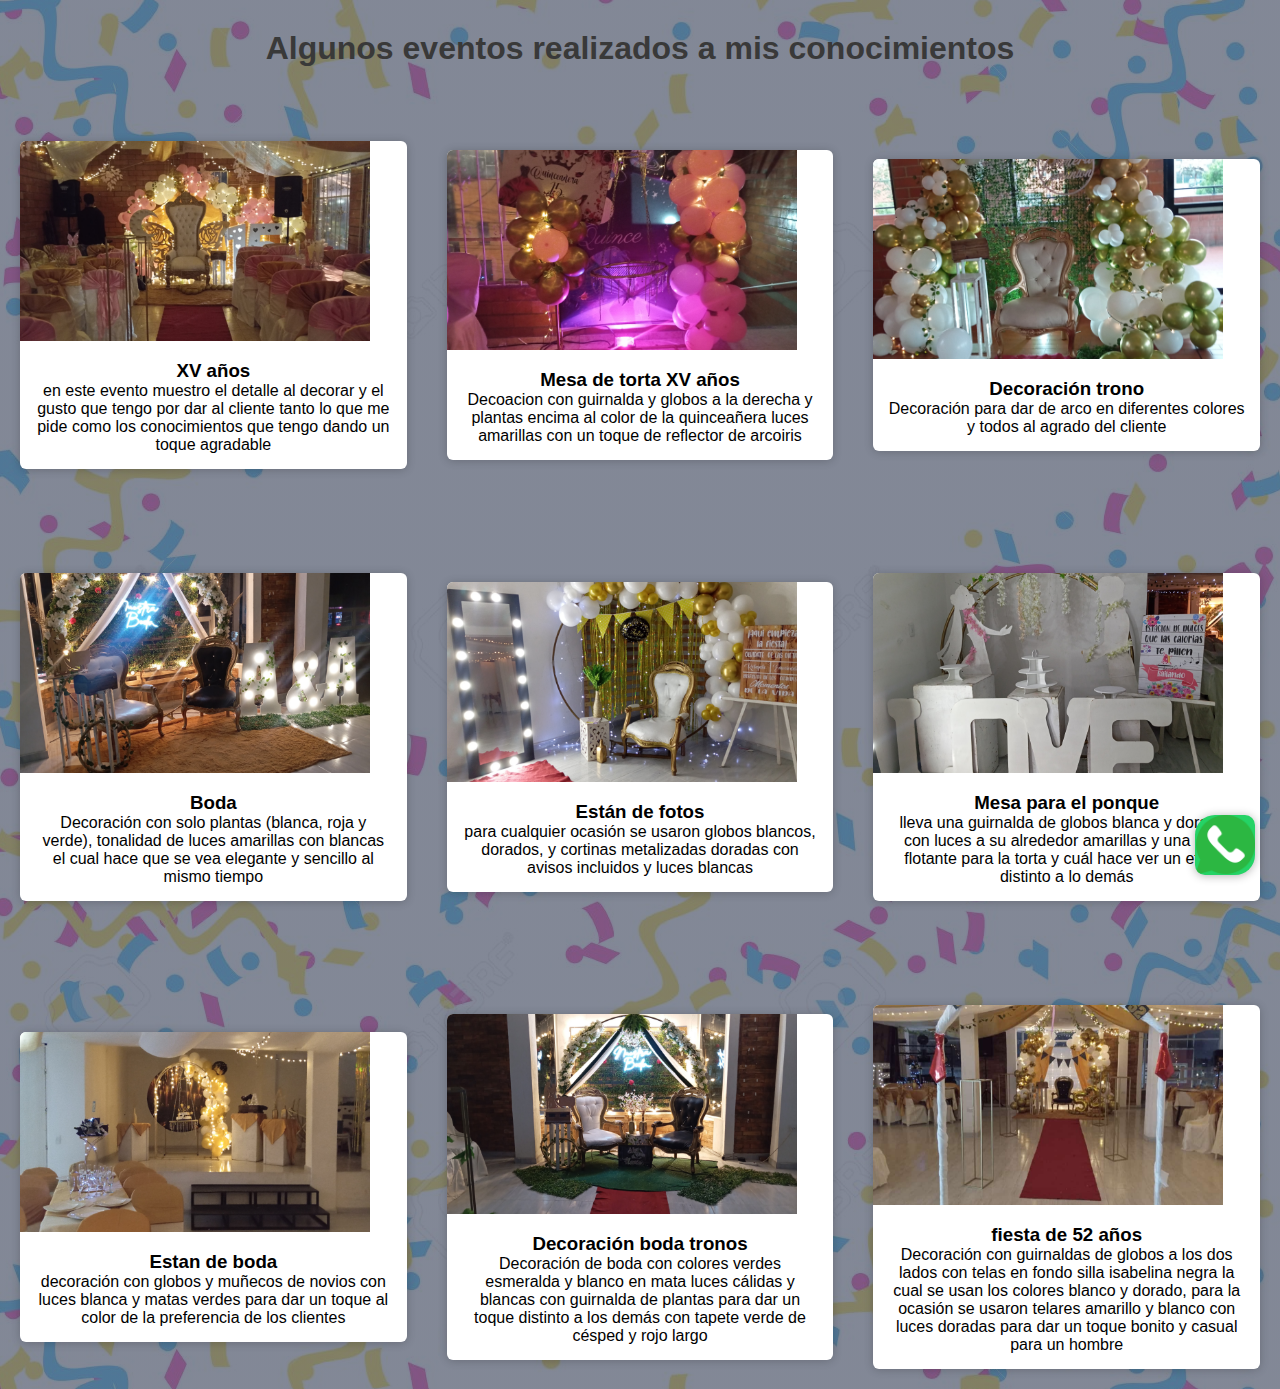
<file: 01-index.html>
<!DOCTYPE html>
<html lang="en">
<head>
    <meta charset="UTF-8">
    <meta name="viewport" content="width=device-width, initial-scale=1.0">
    <title>Document</title>
    <link rel="stylesheet" href="style.css">
</head>
<body>
    <h1 id="informacion-eventos">Algunos eventos realizados a mis conocimientos </h1>

    <main id="center">

        <div class="container">
            <div class="card">
                <figure>
                    <a href="#popup-img-big">
                        <img class="image" src="/images/alf.jpeg" alt="">
                    </a>
                </figure>
                <div class="contenido">
                    <h3>XV años</h3>
                    <p>en este evento muestro el detalle al decorar y el gusto que tengo por dar al cliente tanto lo que me pide como los conocimientos que tengo dando un toque agradable</p>
                    <!-- <a href="#">compra ahora</a> -->
                </div>
            </div>

            <div class="card">
                <figure>
                    <a href="#popup-img-small-1">
                        <img class="image" src="/images/bone.jpeg" alt="">
                    </a>
                </figure>
                <div class="contenido">
                    <h3>Mesa de torta XV años</h3>
                    <p> Decoacion con guirnalda y globos a la derecha y plantas encima al color de la
                        quinceañera luces amarillas con un toque de reflector de arcoiris</p>
                    <!-- <a href="#">compra ahora</a> -->
                </div>
            </div>

            <div class="card">
                <figure>
                    <a href="#popup-img-small-2">
                        <img class="image" src="/images/rojo.jpeg" alt="">
                    </a>
                </figure>
                <div class="contenido">
                    <h3>Decoración trono</h3>
                    <p>Decoración para dar de arco en diferentes colores y todos al agrado del cliente</p>
                    <!-- <a href="#">compra ahora</a> -->

                </div>
            </div>
        </div>
        <div class="container">
            <div class="card">
                <figure>
                    <a id="una" href="#popup-img-small-3">
                        <img class="image" src="/images/una.jpeg" alt="">
                    </a>
                </figure>
                <div class="contenido">
                    <h3>Boda</h3>
                    <p>Decoración con solo plantas (blanca, roja y verde), tonalidad de luces amarillas con
                        blancas el cual hace que se vea elegante y sencillo al mismo tiempo </p>
                    <!-- <a href="#">compra ahora</a> -->
                </div>
            </div>

            <div class="card">
                <figure>
                    <a id="dos" href="#popup-img-small-4">
                        <img class="image" src="/images/dos.jpeg" alt="">
                    </a>
                </figure>
                <div class="contenido">
                    <h3>Están de fotos</h3>
                    <p> para cualquier ocasión se usaron globos blancos, dorados, y cortinas
                        metalizadas doradas con avisos incluidos y luces blancas</p>
                    <!-- <a href="#">compra ahora</a> -->
                </div>
            </div>

            <div class="card">
                <figure>
                    <a id="tres" href="#popup-img-small-5">
                        <img class="image" src="/images/tres.jpeg" alt="">
                    </a>
                </figure>
                <div class="contenido">
                    <h3>Mesa para el ponque</h3>
                    <p> lleva una guirnalda de globos blanca y doradas con luces a su
                        alrededor amarillas y una base flotante para la torta y cuál hace ver un efecto distinto a lo
                        demás</p>
                    <!-- <a href="#">compra ahora</a -->

                </div>
            </div>
        </div>
        <div class="container">
            <div class="card">
                <figure>
                    <a id="cuatro" href="#popup-img-small-6">
                        <img class="image" src="/images/izquierda.jpeg" alt="">
                    </a>
                </figure>
                <div class="contenido">
                    <h3>Estan de boda</h3>
                    <p> decoración con globos y muñecos de novios con luces blanca y matas verdes para dar un toque al
                        color de la preferencia de los clientes </p>
                    <!-- <a href="#">compra ahora</a> -->
                </div>
            </div>

            <div class="card">
                <figure>
                    <a id="cinco" href="#popup-img-small-7">
                        <img class="image" src="/images/derecha.jpeg" alt="">
                    </a>
                </figure>
                <div class="contenido">
                    <h3>Decoración boda tronos</h3>
                    <p>Decoración de boda con colores verdes esmeralda y blanco en mata luces cálidas y blancas con
                        guirnalda de plantas para dar un toque distinto a los demás con tapete verde de césped y rojo
                        largo</p>
                    <!-- <a href="#">compra ahora</a> -->
                </div>
            </div>

            <div class="card">
                <figure>
                    <a id="seis" href="#popup-img-small-8">
                        <img class="image" src="/images/los52.jpeg" alt="">
                    </a>
                </figure>
                <div class="contenido">
                    <h3> fiesta de 52 años</h3>
                    <p>Decoración con guirnaldas de globos a los dos lados con telas en fondo
                        silla isabelina negra la cual se usan los colores blanco y dorado, para la ocasión se usaron
                        telares amarillo y blanco con luces doradas para dar un toque bonito y casual para un hombre</p>
                    <!-- <a href="#">compra ahora</a> -->

                </div>
            </div>
        </div>
    </main>

    <!-- popups de la pagina -->

    <div class="container-popup-img" id="popup-img-big">
        <div class="popup-content">
            <figure>
                <a href="#center" class="popup-close">&times;</a>
                <img class="imagen-popup" src="/images/alf.jpeg" alt="">
            </figure>
        </div>
    </div>

    <div class="container-popup-img" id="popup-img-small-1">
        <div class="popup-content">
            <figure>
                <a href="#center" class="popup-close">&times;</a>
                <img class="imagen-popup" src="/images/bone.jpeg" alt="">
            </figure>
        </div>
    </div>

    <div class="container-popup-img" id="popup-img-small-2">
        <div class="popup-content">
            <figure>
                <a href="#center" class="popup-close">&times;</a>
                <img class="imagen-popup" src="/images/rojo.jpeg" alt="">
            </figure>
        </div>
    </div>

    <div class="container-popup-img" id="popup-img-small-3">
        <div class="popup-content">
            <figure>
                <a href="#una" class="popup-close">&times;</a>
                <img class="imagen-popup" src="/images/una.jpeg" alt="">
            </figure>
        </div>
    </div>

    <div class="container-popup-img" id="popup-img-small-4">
        <div class="popup-content">
            <figure>
                <a href="#dos" class="popup-close">&times;</a>
                <img class="imagen-popup" src="/images/dos.jpeg" alt="">
            </figure>
        </div>
    </div>

    <div class="container-popup-img" id="popup-img-small-5">
        <div class="popup-content">
            <figure>
                <a href="#tres" class="popup-close">&times;</a>
                <img class="imagen-popup" src="/images/tres.jpeg" alt="">
            </figure>
        </div>
    </div>

    <div class="container-popup-img" id="popup-img-small-6">
        <div class="popup-content">
            <figure>
                <a href="#cuatro" class="popup-close">&times;</a>
                <img class="imagen-popup" src="/images/izquierda.jpeg" alt="">
            </figure>
        </div>
    </div>

    <div class="container-popup-img" id="popup-img-small-7">
        <div class="popup-content">
            <figure>
                <a href="#cinco" class="popup-close">&times;</a>
                <img class="imagen-popup" src="/images/derecha.jpeg" alt="">
            </figure>
        </div>
    </div>

    <div class="container-popup-img" id="popup-img-small-8">
        <div class="popup-content">
            <figure>
                <a href="#seis" class="popup-close">&times;</a>
                <img class="imagen-popup" src="/images/los52.jpeg" alt="">
            </figure>
        </div>

    </div>
    <a href="https://api.whatsapp.com/send?phone=+57 313 4896699&text=Hola%21%20Quisiera%20m%C3%A1s%20informaci%C3%B3n%20sobre%20los servicios."
        target="_blank">
        <img class="btn-wsp" src="/images/icono.png" alt="">
    </a>
</body>
</html>
</file>
<file: style.css>
* {
    padding: 0;
    margin: 0;
    box-sizing: border-box;
    font-family: poppins, sans-serif;
    text-decoration: none;
}

body {
    background: linear-gradient(rgba(99, 106, 124, 0.8), rgba(99, 106, 124, 0.8)), url(/images/85351932-fondo-multicolor-abstracto-una-gran-cantidad-de-pequeños-confeti-que-caen-los-confeti-vuelan-desde.jpg);
    background-position: center center;
    background-size: auto;
    /* background-repeat: no-repeat; */
    overflow-x: hidden;
    width: 100%;
    height: 100vh;
}

#contenedor_carga {
    background-color: rgba(146, 144, 151, 0.9);
    height: 100%;
    width: 100%;
    position: fixed;
    -webkit-transition: all 1s ease;
    -o-transition: all 1s ease;
    transition: all 1s ease;
    z-index: 10000;
}

#carga {
    border: 15px solid #ccc;
    border-top-color: #b4456a;
    border-top-style: groove;
    height: 100px;
    width: 100px;
    border-radius: 100%;

    position: absolute;
    top: 0;
    left: 0;
    right: 0;
    bottom: 0;
    margin: auto;
    -webkit-animation: girar 1.5s linear infinite;
    -o-animation: girar 1.5s linear infinite;
    animation: girar 1.5s linear infinite;
}

@keyframes girar {
    from {
        transform: rotate(0deg);
    }

    to {
        transform: rotate(360deg);
    }
}

.hero-header {
    width: 100%;
    height: 100%;
    min-height: 100vh;
    background: #1b1b1b;
}

.wrapper {
    width: 1280px;
    max-width: 95%;
    margin: 0 auto;
    padding: 0 20px;
}

header {
    padding: 40px 0 30px;
    display: flex;
    justify-content: space-between;
    align-items: center;
    flex-wrap: wrap;
}

.logo {
    display: inline-flex;
    justify-content: center;
    align-items: center;
}

.logo i {
    height: 45px;
    width: 45px;
    background-color: #007ced;
    border-radius: 50%;
    color: #fff;
    font-weight: 700;
    font-size: 1.5rem;
    padding: 10px;
    margin-right: 5px;
    cursor: pointer;
    text-align: center;

}

.logo .logo-text {
    font-size: 24px;
    font-weight: 500;
    color: #fff;
}

nav .togglebtn {
    width: 40px;
    height: 90px;
    position: absolute;
    top: 45px;
    right: 3%;
    left: 460px;
    z-index: 5;
    cursor: pointer;
    display: none;
}

nav .togglebtn span {
    display: block;
    background-color: #007ced;
    margin: 5px 0px;
    width: 100%;
    height: 3px;
    transition: 0.3s;
    transition-property: transform, opacity;

}

nav .navlinks {
    list-style-type: none;
}

nav .navlinks li {
    display: inline-block;

}

nav .navlinks li a {
    color: #ffffff;
    margin-right: 2.5rem;
}

.container {
    display: flex;
    justify-content: space-around;
    align-items: center;
    padding-top: 4rem;
}

.container .hero-pic {
    width: 300px;
    height: 300px;
    border-radius: 50%;
    overflow: hidden;
    border: 15px solid #444;
    box-shadow: 5px 7px 25px rgba(0, 0, 0, 0.5);
}

.hero-pic img {
    height: 100%;
    width: 100%;
    transition: 0.5s;
}

.hero-pic img:hover {
    transform: scale(1.2);
}

.hero-text {
    max-width: 500px;
    display: flex;
    flex-direction: column;
}

.hero-text h5 {
    color: #e5e5e5;
    font-size: 14px;
}

.hero-text h5 span {
    color: #007ced;
    font-size: 16px;
}

.hero-text h1 {
    color: #007ced;
    font-size: 3rem;
}

.hero-text p {
    color: #e5e5e5;
    margin: 20px;

}

.btn-group {
    margin: 45px 0;
}

.btn-group .btn {
    border-color: #d5d5d5;
    color: #fff;
    background-color: #333;
    padding: 12px 25px;
    margin: 5px 0px;
    margin-right: 7px;
    border-radius: 30px;
    border: 2px solid #e5e5e5;
    box-shadow: 0 10px 10px -8px rgb(0 0 0 / 78%);
}

.btn.active {
    border-color: #007ced;
}

.hero-text .social i {
    color: #e5e5e5;
    font-size: 18px;
    margin-right: 10px;
    transition: 0.5s;
}

.hero-text .social i:hover {
    color: #007ced;
    transform: rotate(360deg);
}

.hero-tex {
    align-items: center;
}

.hero-tex .h1 {
    justify-content: center;

    color: #040511
}

/* Respnosiv design & displaying navbar for small screen */
@media(max-width:930px) {
    nav .togglebtn {
        display: initial;
    }

    /* for toggle button**/
    .click {
        top: 45px;
    }

    .click span {
        position: absolute;
        margin-top: 12px
    }

    .click span:first-child {
        transform: rotate(-40deg);
    }

    .click span:nth-child(2) {
        opacity: 0;
        margin: 0;
    }

    .click span:last-child {
        transform: rotate(45deg);
        top: 0;
    }

    nav .navlinks {
        position: absolute;
        top: 110px;
        right: -100%;
        bottom: 0;
        width: 60%;
        height: 100px;
        background-color: #222;
        z-index: 3;
        box-shadow: 5px 13px 30px rgba(0, 0, 0, 0.1);
        transition: 0.5s;
        padding: 25px 0px;
    }

    nav .navlinks li {
        display: block;
    }

    nav .navlinks li a {
        display: block;
        margin-bottom: 15px;
        text-align: center;
    }

    nav .navlinks.open {
        right: 0;
    }
}

@media(max-width:768px) {
    
    .container {
        flex-direction: column;
        padding-top: -2rem
    }

    .hero-text {
        padding: 60px 0px;
        margin: -10px;
    }

    .casp{
        position: relative;
        left: 30px;
    }

    .Title-h1{
        position: relative;
        margin: 0px;
        left: 5px;
    }

    .btn-group{
        position: relative;
        left: -10px;
    }

    .social{
        position: relative;
        left: 10px;
        height: 70px;
    }

}

@media(max-width:930px) {

    .informacion-eventos{
        padding: 10px;
        text-align: center;
    }

    .card{
        width: 10px;
        height: 350px;
    }
}
            
/* aca esta lo de card */

h1 {
    position: relative;
    top: 20px;
    padding: 10px;
    text-align: center;
    text-decoration: wavy;
    color: rgb(57, 57, 57);
}


.container-section {
    position: relative;
    top: 30px;
    width: 100%;
    display: flex;
    max-width: 1100px;
    left: 90px;
    align-items: flex-start;
}

.card {
    width: 100%;
    margin: 20px;
    border-radius: 6px;
    overflow: hidden;
    background: #fff;
    box-shadow: 0px 1px 10px rgba(0, 0, 0, 0.2);
    cursor: default;
    transition: all 400ms ease;
}

.card:hover {
    box-shadow: 5px 5px 20px rgba(0, 0, 0, 0.4);
    transform: translateY(-3%);
}

.card .contenido {
    padding: 15px;
    text-align: center;
}

.card .contenido a {
    text-decoration: none;
    display: inline-block;
    padding: 10px;
    margin-top: 10px;
    color: #2fb4cc;
    border: 1px solid #2fb4cc;
    border-radius: 4px;
    transition: all 400ms ease;

}

.card .contenido a:hover {
    background: #2fb4cc;
    color: #fff;
}

.image {
    width: 350px;
    height: 200px;
    object-fit: cover;
}

.image:hover{
    animation: .3s;
    transform: scale(1.1);
}

/* popups */
.container-popup-img {
    width: 100%;
    height: 100vh;
    position: fixed;
    top: 0;
    left: 0;
    background: rgba(0, 0, 0, 0.5);
    z-index: 2;

    opacity: 0;
    visibility: hidden;

}

.imagen-popup {
    max-width: 1900px;
    width: 850px;
    height: 90vh;
    object-fit: cover;

}

.popup-content {
    position: absolute;
    top: 50%;
    left: 55%;
    width: 70%;

    transform: translate(-50%, -50%);

}

.container-popup-img:target {
    opacity: 1;
    visibility: visible;
}

.popup-close:link,
.popup-close:visited {
    text-decoration: none;
    color: #fff;
    font-size: 50px;
    position: absolute;
    top: -15px;
    right: 40px;
    line-height: 1;
    display: inline-block;
    transition: all .3s;
}

.popup-close:hover {
    color: burlywood;
}

.btn-wsp{
    position:fixed;
    width:60px;
    height:60px;
    line-height: 63px;
    bottom:25px;
    right:25px;
    background:#25d366;
    color:#FFF;
    /* border-radius:50px; */
    border: none;
    border-radius: 20px 10px;
    /* background: gold; */
    text-align:center;
    font-size:35px; 
    box-shadow: 0px 1px 10px rgba(0,0,0,0.3);
    z-index: 2;
    transition: all 300ms ease;
    }
    
    .btn-wsp:hover{
        background: #20ba5a;
        }
    
@media only screen and (min-width:320px) and (max-width:768px){

    .container-section{
        margin: auto; 
        width: 350px;
        flex-direction: column;
        position: relative;
        left: -20px;
        top: 40px;

    }

    .btn-wsp{
        width:63px;
        height:63px;
        line-height: 66px;
        position: relative;
        left: 470px;
        top: 10px;
        bottom: 15px;

    }
}
</file>
